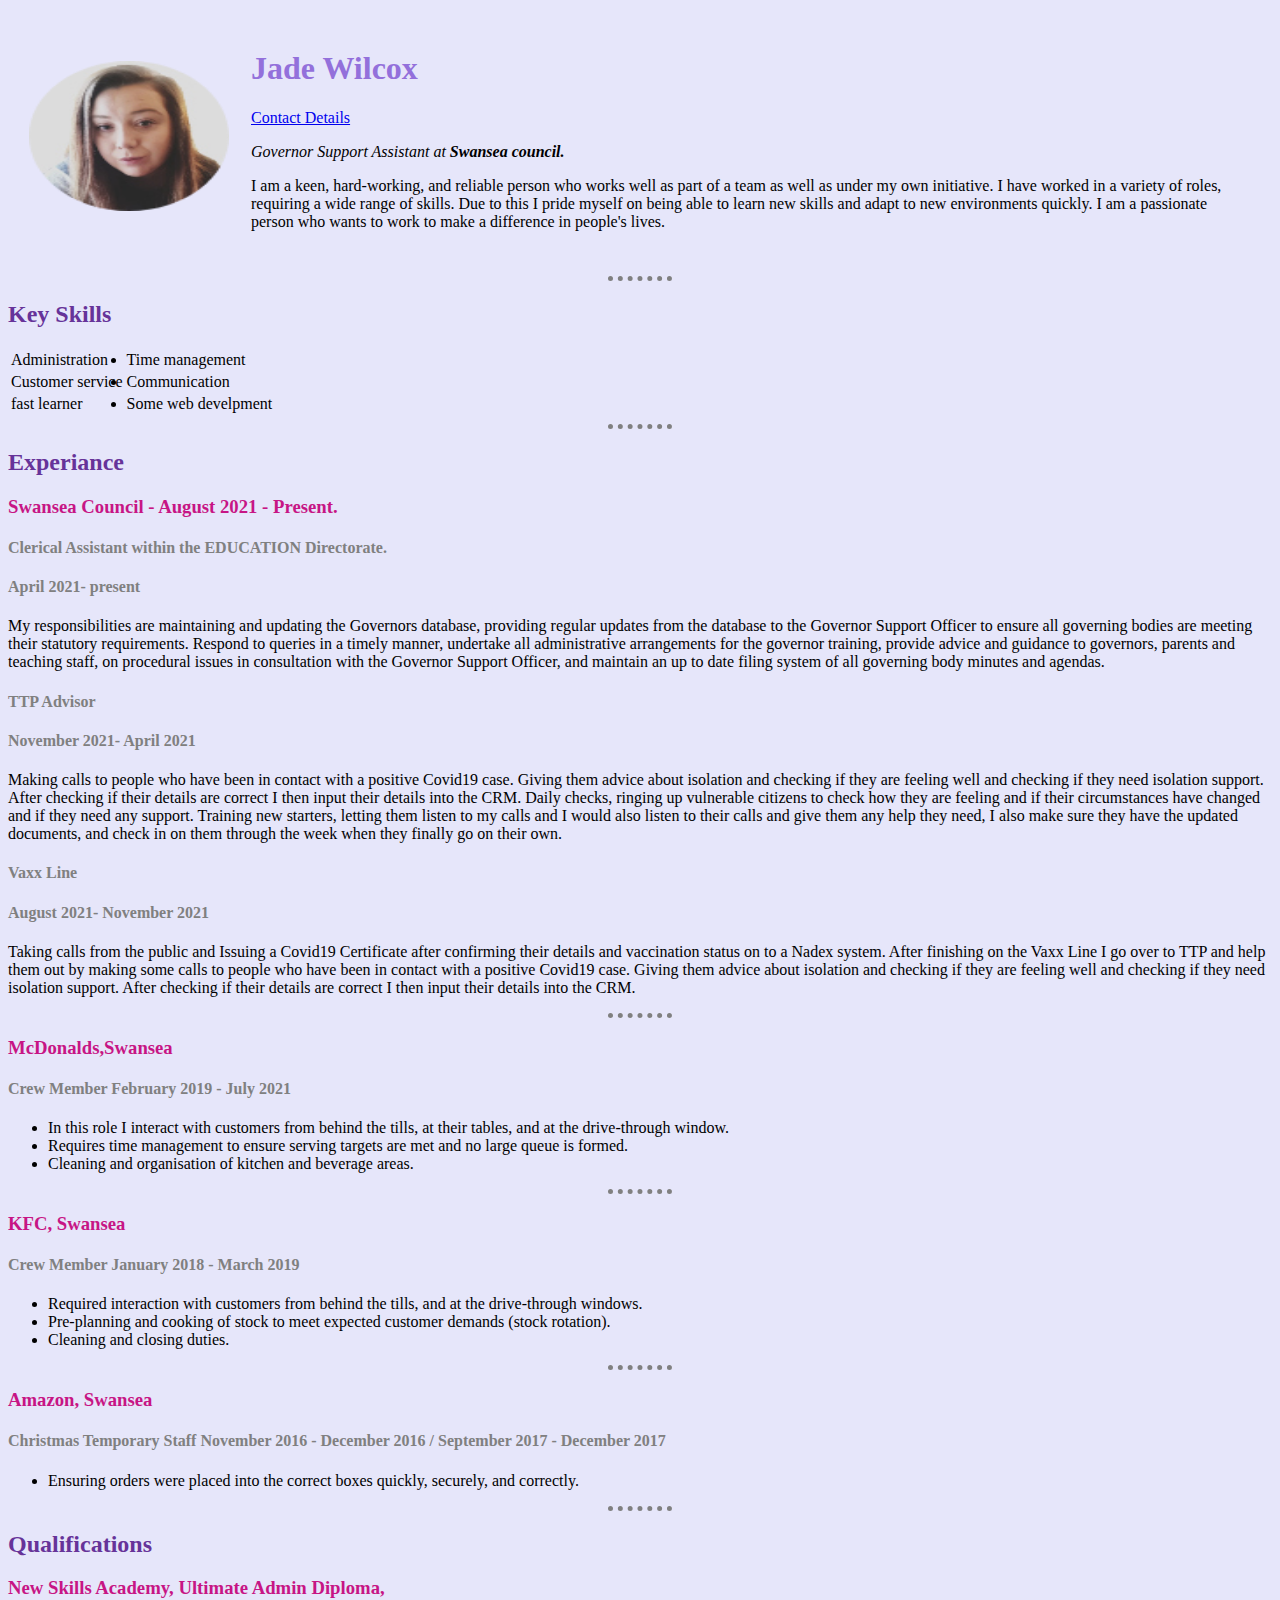
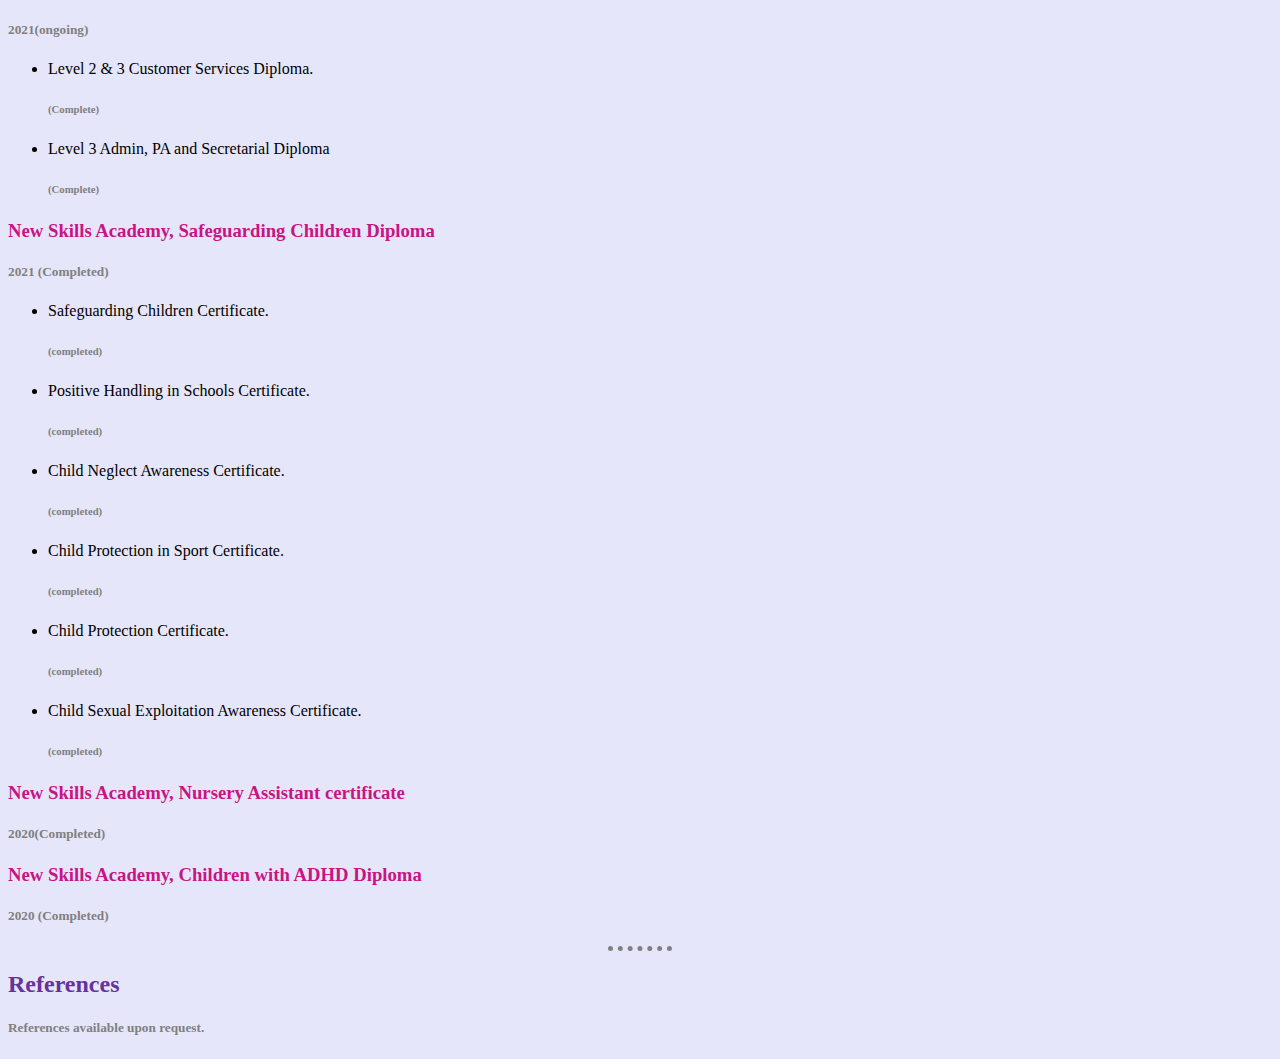
<file: index.html>
<!DOCTYPE html>
<html lang="en" dir="ltr">

<head>
  <meta charset="utf-8">
  <title>Jade's Personal Site</title>
<link rel="stylesheet" href="css/styles.css">
</head>

<body>
  <table cellspacing="20">
    <tr>
      <td><img src="Images/Jadewilcox.png" alt="Jade Wilcox Profile Picture" width="200px" height="150px"></td>
      <td>
        <h1>Jade Wilcox</h1>
        <a href="ContactDetails.html">Contact Details</a>
        <p><em>Governor Support Assistant at <strong>Swansea council.</strong></em></p>
        <p>I am a keen, hard-working, and reliable person who works well as part of a team as well as under my own initiative. I have worked in a variety of roles, requiring a wide range of skills. Due to this I pride myself on being able to learn
          new skills and adapt to new environments quickly. I am a passionate person who wants to work to make a difference in people's lives.</p>
      </td>
    </tr>
  </table>
  <hr>
<h2>Key Skills</h2>
<p>
<table>
  <ul>
    <tr>
      <td>
        <li>Administration</li>
      </td>
      <td>
        <li>Time management</li>
      </td>
    </tr>
    <tr>
      <td>
        <li>Customer service</li>
      </td>
      <td>
        <li>Communication</li>
      </td>
    </tr>
    <tr>
      <td>
        <li>fast learner
      </td>
      <td>
        <li>Some web develpment
      </td>
    </tr>
  </ul>
</table>
<hr>
</ul>
<h2>Experiance</h2>
<h3>Swansea Council - August 2021 - Present.</h3>
<h4>Clerical Assistant within the EDUCATION
  Directorate.</h4>
<h4>April 2021- present</h4>
<p>My responsibilities are maintaining and updating the Governors database, providing regular updates from the database to the Governor Support Officer to ensure all governing bodies are meeting their statutory requirements.
  Respond to queries in a timely manner, undertake all administrative arrangements for the governor training, provide advice and guidance to governors, parents and teaching staff, on procedural issues in consultation with the Governor Support
  Officer, and maintain an up to date filing system of all governing body minutes and agendas.</p>
<h4>TTP Advisor</h4>
<h4>November 2021- April 2021</h4>
<p>Making calls to people who have been in contact with a positive Covid19 case.
  Giving them advice about isolation and checking if they are feeling well and
  checking if they need isolation support. After checking if their details are
  correct I then input their details into the CRM.
  Daily checks, ringing up vulnerable citizens to check how they are feeling and
  if their circumstances have changed and if they need any support.
  Training new starters, letting them listen to my calls and I would also listen to
  their calls and give them any help they need, I also make sure they have the
  updated documents, and check in on them through the week when they finally
  go on their own.</p>
<h4>Vaxx Line</h4>
<h4>August 2021- November 2021</h4>
<p>Taking calls from the public and Issuing a Covid19 Certificate after confirming their details and vaccination status on to a Nadex system.
  After finishing on the Vaxx Line I go over to TTP and help them out by making some calls to people who have been in contact with a positive Covid19 case.
  Giving them advice about isolation and checking if they are feeling well and checking if they need isolation support. After checking if their details are correct I then input their details into the CRM. </p>
<hr>
<h3>McDonalds,Swansea</h3>
<h4>Crew Member
  February 2019 - July 2021</h4>
<ul>
  <li>In this role I interact with customers from behind the tills, at their tables, and at the drive-through window.</li>
  <li>Requires time management to ensure serving targets are met and no large queue is formed.</li>
  <li>Cleaning and organisation of kitchen and beverage areas.</li>
</ul>
<hr>
<h3>KFC, Swansea</h3>
<h4>Crew Member
  January 2018 - March 2019</h4>
<ul>
  <li>Required interaction with customers from behind the tills, and at the drive-through windows.</li>
  <li>Pre-planning and cooking of stock to meet expected customer demands (stock rotation).</li>
  <li>Cleaning and closing duties.</li>
</ul>
<hr>
<h3>Amazon, Swansea</h3>
<h4>Christmas Temporary Staff
  November 2016 - December 2016 / September 2017 - December 2017</h4>
<ul>
  <li>Ensuring orders were placed into the correct boxes quickly, securely, and correctly.</li>
</ul>
<hr>
<h2>Qualifications</h2>
<h3>New Skills Academy, Ultimate Admin Diploma,</h3>
<h5>2021(ongoing)</h5>
<ul>
  <li>Level 2 & 3 Customer Services Diploma. <h6>(Complete)</h6></li>
  <li>Level 3 Admin, PA and Secretarial Diploma<h6>(Complete)</h6></li>
</ul>
<h3>New Skills Academy, Safeguarding Children Diploma</h3>
<h5>2021 (Completed)</h5>
<ul>
  <li>Safeguarding Children Certificate. <h6>(completed)</h6></li>
  <li>Positive Handling in Schools Certificate. <h6>(completed)</h6></li>
  <li>Child Neglect Awareness Certificate. <h6>(completed)</h6></li>
  <li>Child Protection in Sport Certificate. <h6>(completed)</h6></li>
  <li>Child Protection Certificate.<h6> (completed)</h6></li>
  <li>Child Sexual Exploitation Awareness Certificate.<h6> (completed)</h6></li>
</ul>
<h3>New Skills Academy, Nursery Assistant certificate</h3>
<h5>2020(Completed)</h5>
<h3>New Skills Academy, Children with ADHD Diploma</h3>
<h5>2020 (Completed)</h5>
<hr>
<h2>References</h2>
<h5>References available upon request.</h5>

</html>
</file>
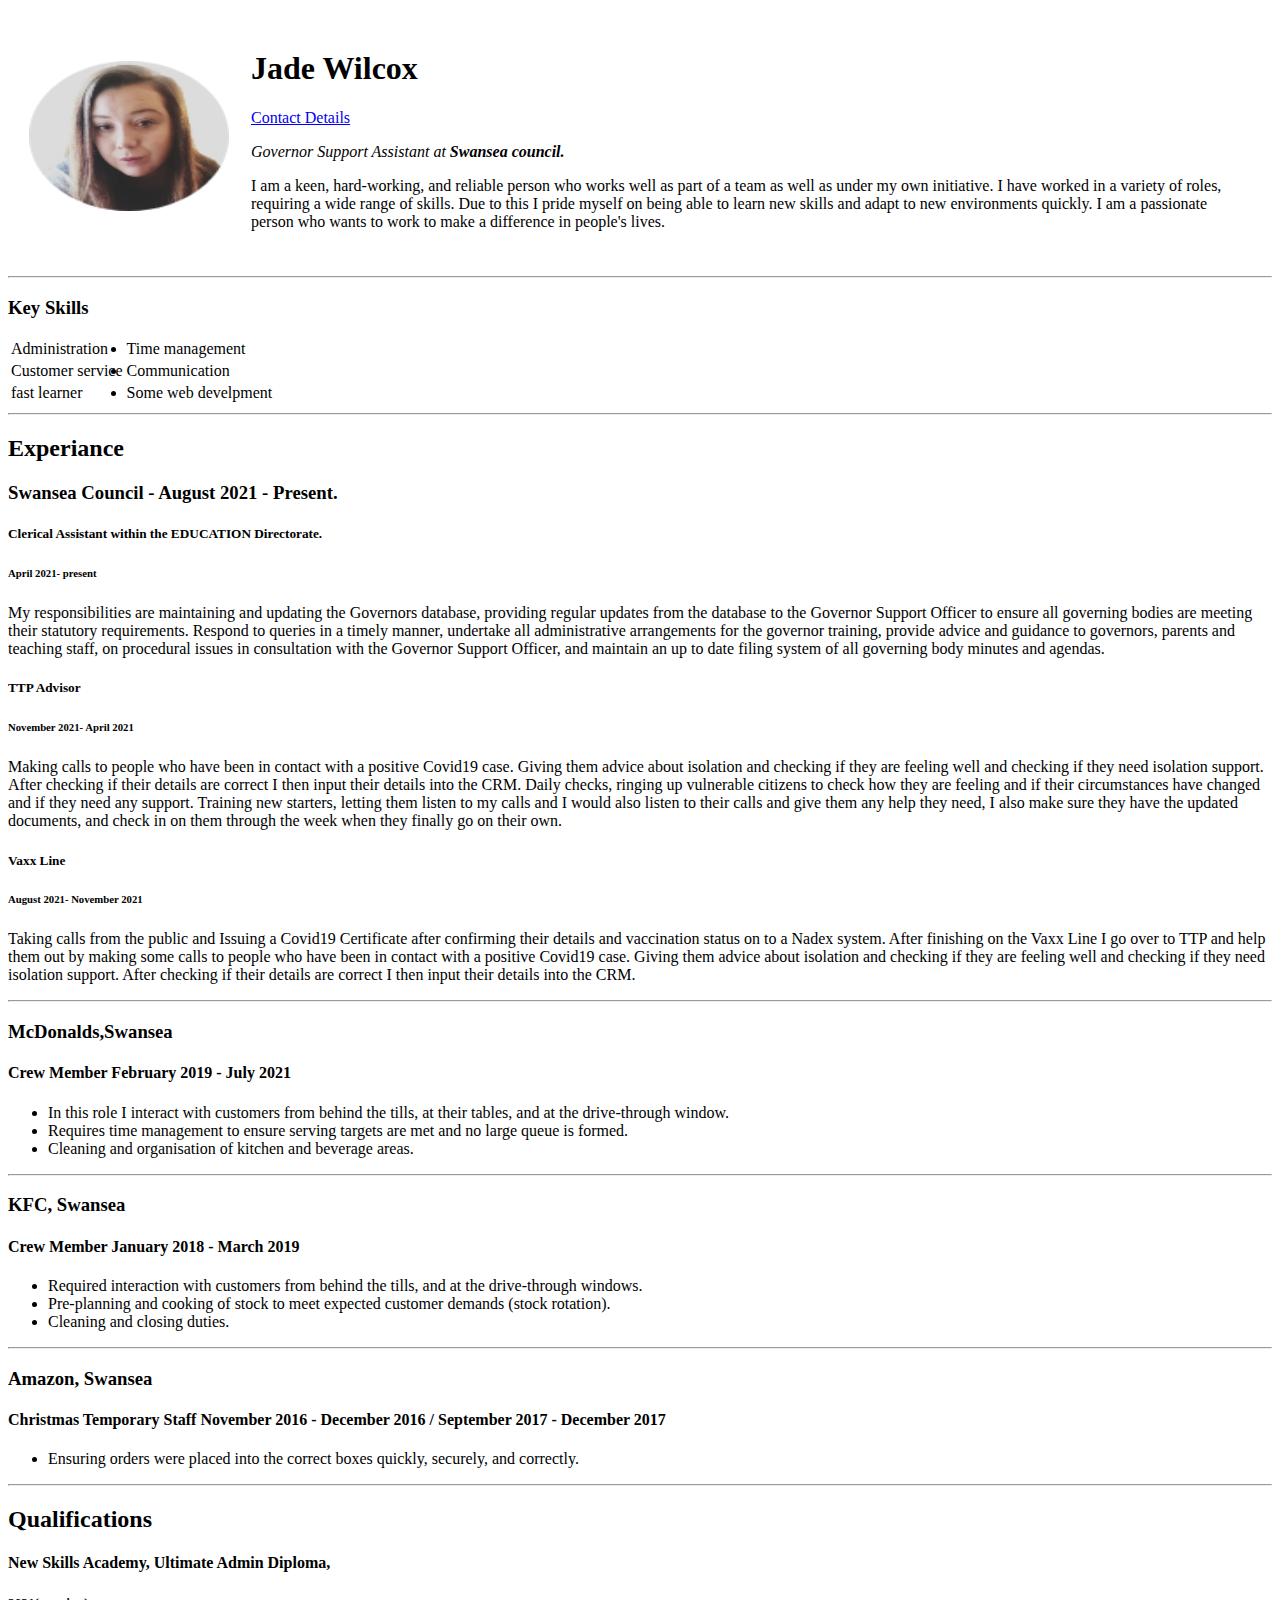
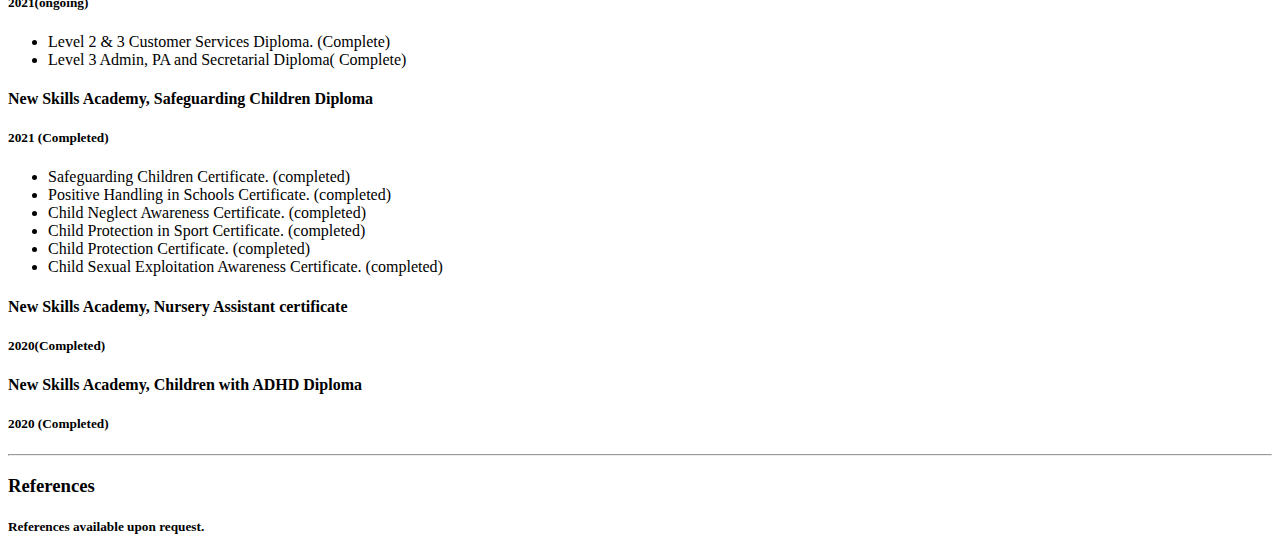
<file: HTML Personal site/index.html>
<!DOCTYPE html>
<html lang="en" dir="ltr">

<head>
  <meta charset="utf-8">
  <title>Jade's Personal Site</title>
</head>

<body>
  <table cellspacing="20">
    <tr>
      <td><img src="Images/Jadewilcox.png" alt="Jade Wilcox Profile Picture" width="200px" height="150px"></td>
      <td>
        <h1>Jade Wilcox</h1>
        <a href="ContactDetails.HTML">Contact Details</a>
        <p><em>Governor Support Assistant at <strong>Swansea council.</strong></em></p>
        <p>I am a keen, hard-working, and reliable person who works well as part of a team as well as under my own initiative. I have worked in a variety of roles, requiring a wide range of skills. Due to this I pride myself on being able to learn
          new skills and adapt to new environments quickly. I am a passionate person who wants to work to make a difference in people's lives.</p>
      </td>
    </tr>
  </table>
  <hr>
<h3>Key Skills</h3>
<p>
<table>
  <ul>
    <tr>
      <td>
        <li>Administration</li>
      </td>
      <td>
        <li>Time management</li>
      </td>
    </tr>
    <tr>
      <td>
        <li>Customer service</li>
      </td>
      <td>
        <li>Communication</li>
      </td>
    </tr>
    <tr>
      <td>
        <li>fast learner
      </td>
      <td>
        <li>Some web develpment
      </td>
    </tr>
  </ul>
</table>
<hr>
</ul>
<h2>Experiance</h2>
<h3>Swansea Council - August 2021 - Present.</h3>
<h5>Clerical Assistant within the EDUCATION
  Directorate.</h5>
<h6>April 2021- present</h6>
<p>My responsibilities are maintaining and updating the Governors database, providing regular updates from the database to the Governor Support Officer to ensure all governing bodies are meeting their statutory requirements.
  Respond to queries in a timely manner, undertake all administrative arrangements for the governor training, provide advice and guidance to governors, parents and teaching staff, on procedural issues in consultation with the Governor Support
  Officer, and maintain an up to date filing system of all governing body minutes and agendas.</p>
<h5>TTP Advisor</h5>
<h6>November 2021- April 2021</h6>
<p>Making calls to people who have been in contact with a positive Covid19 case.
  Giving them advice about isolation and checking if they are feeling well and
  checking if they need isolation support. After checking if their details are
  correct I then input their details into the CRM.
  Daily checks, ringing up vulnerable citizens to check how they are feeling and
  if their circumstances have changed and if they need any support.
  Training new starters, letting them listen to my calls and I would also listen to
  their calls and give them any help they need, I also make sure they have the
  updated documents, and check in on them through the week when they finally
  go on their own.</p>
<h5>Vaxx Line</h5>
<h6>August 2021- November 2021</h6>
<p>Taking calls from the public and Issuing a Covid19 Certificate after confirming their details and vaccination status on to a Nadex system.
  After finishing on the Vaxx Line I go over to TTP and help them out by making some calls to people who have been in contact with a positive Covid19 case.
  Giving them advice about isolation and checking if they are feeling well and checking if they need isolation support. After checking if their details are correct I then input their details into the CRM. </p>
<hr>
<h3>McDonalds,Swansea</h3>
<h4>Crew Member
  February 2019 - July 2021</h4>
<ul>
  <li>In this role I interact with customers from behind the tills, at their tables, and at the drive-through window.</li>
  <li>Requires time management to ensure serving targets are met and no large queue is formed.</li>
  <li>Cleaning and organisation of kitchen and beverage areas.</li>
</ul>
<hr>
<h3>KFC, Swansea</h3>
<h4>Crew Member
  January 2018 - March 2019</h4>
<ul>
  <li>Required interaction with customers from behind the tills, and at the drive-through windows.</li>
  <li>Pre-planning and cooking of stock to meet expected customer demands (stock rotation).</li>
  <li>Cleaning and closing duties.</li>
</ul>
<hr>
<h3>Amazon, Swansea</h3>
<h4>Christmas Temporary Staff
  November 2016 - December 2016 / September 2017 - December 2017</h4>
<ul>
  <li>Ensuring orders were placed into the correct boxes quickly, securely, and correctly.</li>
</ul>
<hr>
<h2>Qualifications</h2>
<h4>New Skills Academy, Ultimate Admin Diploma,</h4>
<h5>2021(ongoing)</h5>
<ul>
  <li>Level 2 & 3 Customer Services Diploma. (Complete)</li>
  <li>Level 3 Admin, PA and Secretarial Diploma( Complete)</li>
</ul>
<h4>New Skills Academy, Safeguarding Children Diploma</h4>
<h5>2021 (Completed)</h5>
<ul>
  <li>Safeguarding Children Certificate. (completed)</li>
  <li>Positive Handling in Schools Certificate. (completed)</li>
  <li>Child Neglect Awareness Certificate. (completed)</li>
  <li>Child Protection in Sport Certificate. (completed)</li>
  <li>Child Protection Certificate. (completed)</li>
  <li>Child Sexual Exploitation Awareness Certificate. (completed)</li>
</ul>
<h4>New Skills Academy, Nursery Assistant certificate</h4>
<h5>2020(Completed)</h5>
<h4>New Skills Academy, Children with ADHD Diploma</h4>
<h5>2020 (Completed)</h5>
<hr>
<h3>References</h3>
<h5>References available upon request.</h5>

</html>
</file>
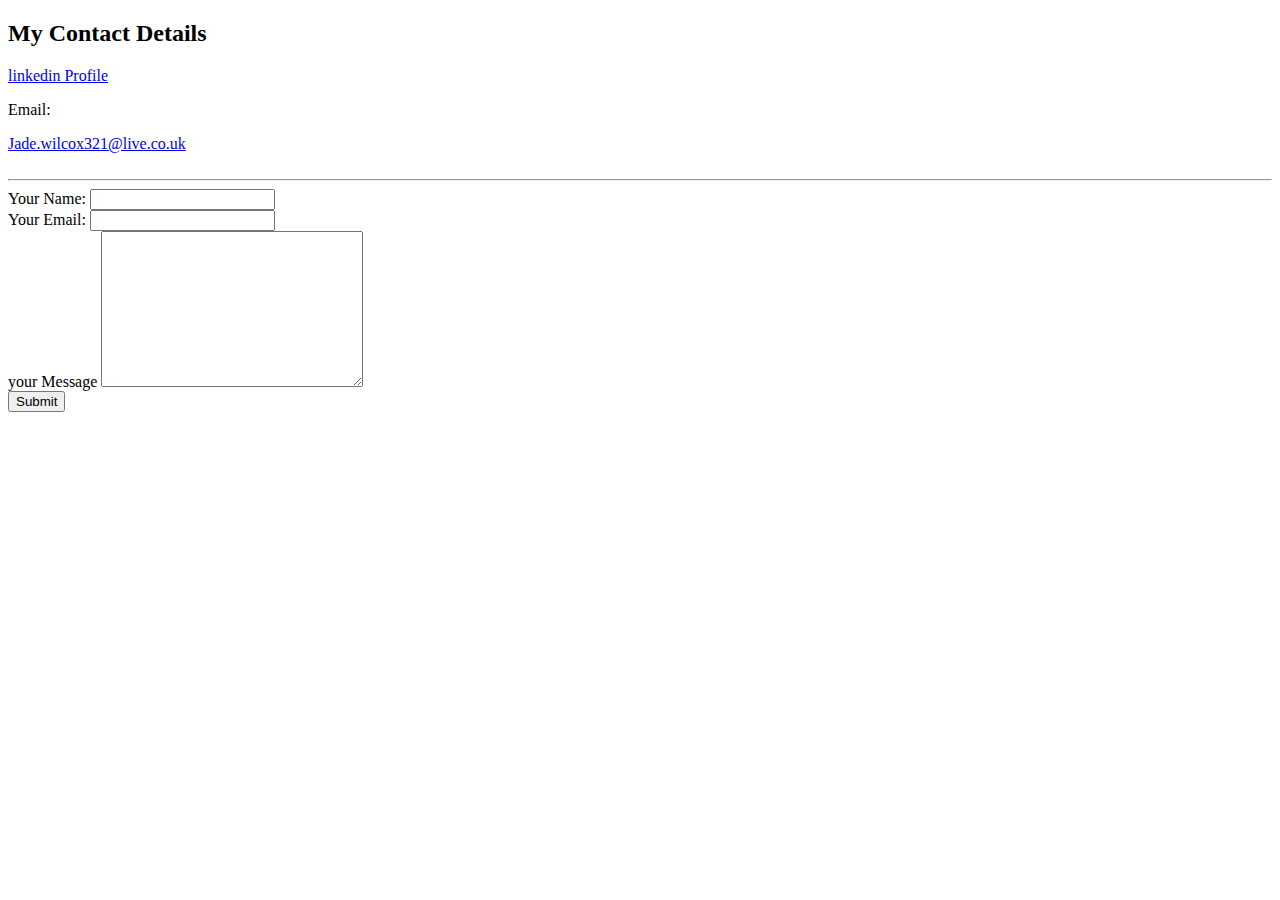
<file: ContactDetails.HTML>
<!DOCTYPE html>
<html lang="en" dir="ltr">
  <head>
    <meta charset="utf-8">
    <title></title>
  </head>
  <body>
    <h2>My Contact Details</h2>
    <a href="https://www.linkedin.com/in/jade-wilcox-118198188/">linkedin Profile</a>
    <br>
    <p>Email:</p><a href="mailto:jade.wilcox321@live.co.uk">Jade.wilcox321@live.co.uk</a>
    <br>
    <br>
    <hr>

    <form action="mailto:jade.wilcox321@live.co.uk" method="post" enctype="text/plain">

      <label>Your Name:</label>
      <input type="text" name="YourName" value=""><br>
      <label>Your Email:</label>
      <input type="Email" name="YourEmail" value=""><br>
      <label>your Message</label>
      <textarea name="YourMessage" rows="10" cols="30"></textarea><br>
      <input type="submit" name="">
    </form>

  </body>
</html>
</file>
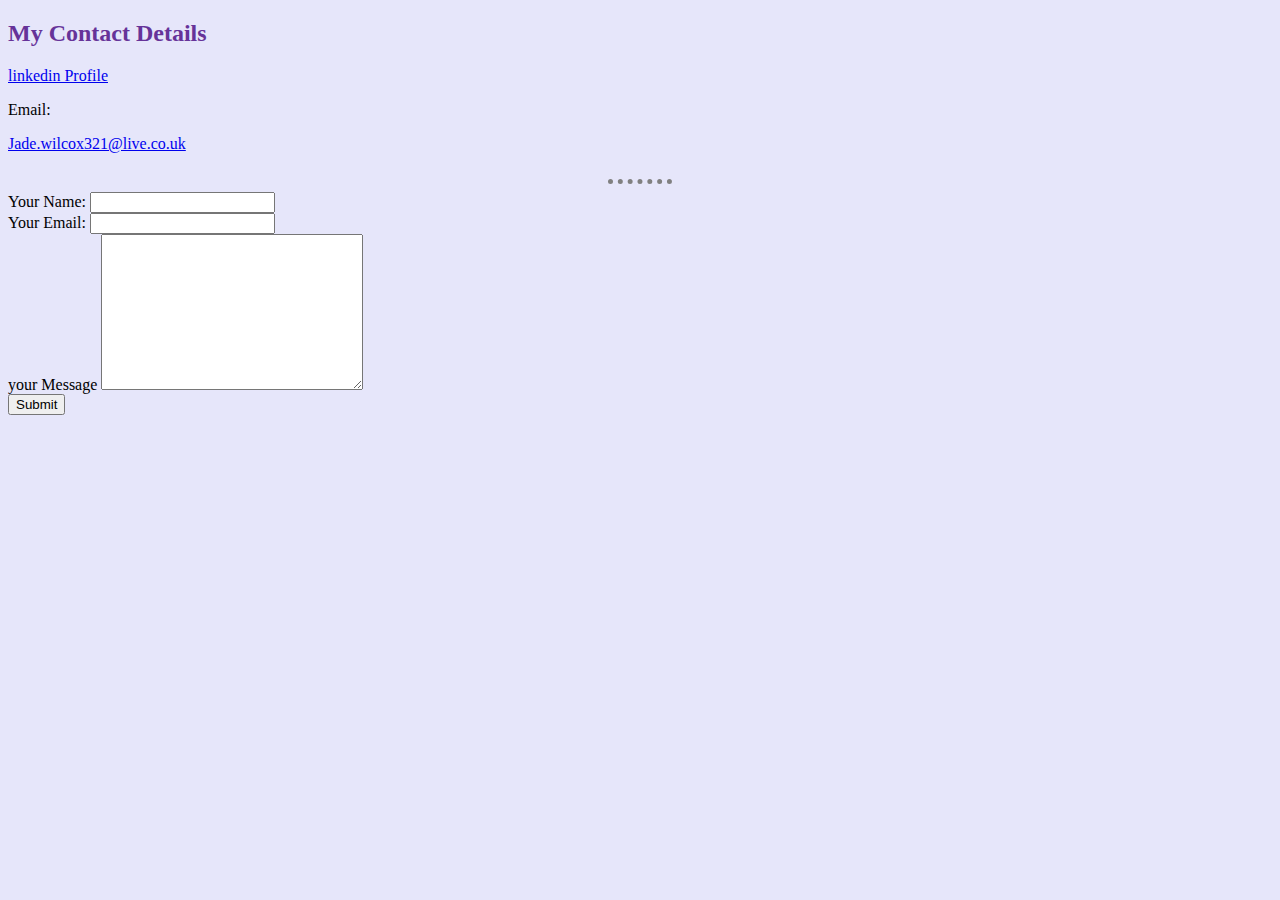
<file: ContactDetails.html>
<!DOCTYPE html>
<html lang="en" dir="ltr">
  <head>
    <meta charset="utf-8">
    <title></title>
  <link rel="stylesheet" href="css/styles.css">
  </head>
  <body>
    <h2>My Contact Details</h2>
    <a href="https://www.linkedin.com/in/jade-wilcox-118198188/">linkedin Profile</a>
    <br>
    <p>Email:</p><a href="mailto:jade.wilcox321@live.co.uk">Jade.wilcox321@live.co.uk</a>
    <br>
    <br>
    <hr>

    <form action="mailto:jade.wilcox321@live.co.uk" method="post" enctype="text/plain">

      <label>Your Name:</label>
      <input type="text" name="YourName" value=""><br>
      <label>Your Email:</label>
      <input type="Email" name="YourEmail" value=""><br>
      <label>your Message</label>
      <textarea name="YourMessage" rows="10" cols="30"></textarea><br>
      <input type="submit" name="">
    </form>

  </body>
</html>
</file>
<file: css/styles.css>
body {background-color:lavender;">

}
hr {
  border-style: none;
  border-top-style: dotted;
    border-color: grey;
  border-width: 5px;
  width: 5%;
}
h1{color: #9370db}
h2{color: #663399}
h3{color: #c71585}
h4{color:#808080}
h5{color: grey}
h6{color: grey}
</file>
